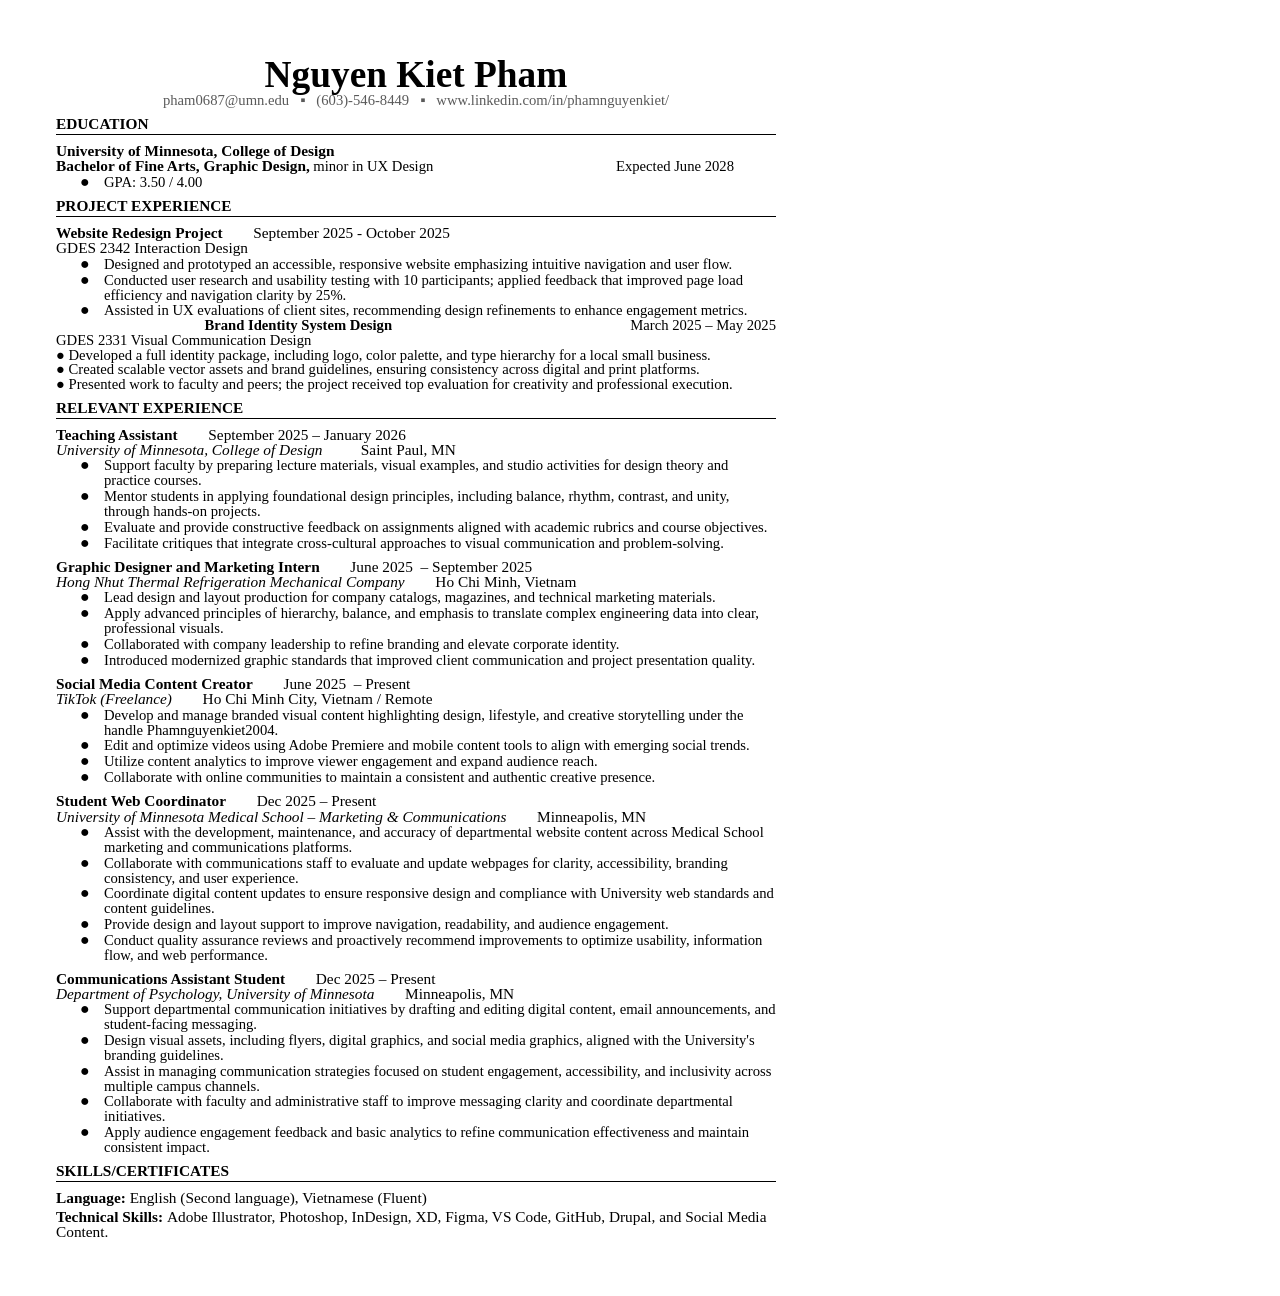
<file: resume/NGUYENKIETPHAMRESUME.docx.html>
<html><head><meta content="text/html; charset=UTF-8" http-equiv="content-type"><style type="text/css">@import url(https://themes.googleusercontent.com/fonts/css?kit=fpjTOVmNbO4Lz34iLyptLUquDBuUUY-j9ALBIXGNogl9Nhe3LgG5MIlIMPk_BV0k);.lst-kix_list_2-6>li:before{content:"\0025cf   "}.lst-kix_list_2-7>li:before{content:"\0025cb   "}ul.lst-kix_list_1-0{list-style-type:none}.lst-kix_list_2-4>li:before{content:"\0025cb   "}.lst-kix_list_2-5>li:before{content:"\0025a0   "}.lst-kix_list_2-8>li:before{content:"\0025a0   "}ul.lst-kix_list_2-8{list-style-type:none}ul.lst-kix_list_1-3{list-style-type:none}ul.lst-kix_list_2-2{list-style-type:none}.lst-kix_list_1-0>li:before{content:"\0025cf   "}ul.lst-kix_list_1-4{list-style-type:none}ul.lst-kix_list_2-3{list-style-type:none}ul.lst-kix_list_1-1{list-style-type:none}ul.lst-kix_list_2-0{list-style-type:none}ul.lst-kix_list_1-2{list-style-type:none}ul.lst-kix_list_2-1{list-style-type:none}ul.lst-kix_list_1-7{list-style-type:none}ul.lst-kix_list_2-6{list-style-type:none}.lst-kix_list_1-1>li:before{content:"o  "}.lst-kix_list_1-2>li:before{content:"\0025aa   "}ul.lst-kix_list_1-8{list-style-type:none}ul.lst-kix_list_2-7{list-style-type:none}ul.lst-kix_list_1-5{list-style-type:none}ul.lst-kix_list_2-4{list-style-type:none}ul.lst-kix_list_1-6{list-style-type:none}ul.lst-kix_list_2-5{list-style-type:none}.lst-kix_list_1-3>li:before{content:"\0025cf   "}.lst-kix_list_1-4>li:before{content:"o  "}.lst-kix_list_1-7>li:before{content:"o  "}.lst-kix_list_1-5>li:before{content:"\0025aa   "}.lst-kix_list_1-6>li:before{content:"\0025cf   "}li.li-bullet-0:before{margin-left:-18pt;white-space:nowrap;display:inline-block;min-width:18pt}.lst-kix_list_2-0>li:before{content:"\0025cf   "}.lst-kix_list_2-1>li:before{content:"\0025cb   "}.lst-kix_list_1-8>li:before{content:"\0025aa   "}.lst-kix_list_2-2>li:before{content:"\0025a0   "}.lst-kix_list_2-3>li:before{content:"\0025cf   "}ol{margin:0;padding:0}table td,table th{padding:0}.c12{padding-top:6pt;border-bottom-color:#000000;border-bottom-width:1pt;padding-bottom:2pt;line-height:1.0;border-bottom-style:solid;orphans:2;widows:2;text-align:left}.c4{margin-left:36pt;padding-top:0pt;padding-left:0pt;padding-bottom:0pt;line-height:1.0;orphans:2;widows:2;text-align:left}.c1{color:#000000;font-weight:400;text-decoration:none;vertical-align:baseline;font-size:11.5pt;font-family:"Calibri";font-style:normal}.c21{padding-top:3pt;padding-bottom:0pt;line-height:1.0;orphans:2;widows:2;text-align:left}.c5{padding-top:0pt;padding-bottom:0pt;line-height:1.0;orphans:2;widows:2;text-align:left}.c20{padding-top:6pt;padding-bottom:0pt;line-height:1.0;orphans:2;widows:2;text-align:left}.c16{padding-top:0pt;padding-bottom:0pt;line-height:1.0;orphans:2;widows:2;text-align:center}.c22{padding-top:0pt;padding-bottom:0pt;line-height:1.0;orphans:2;widows:2;text-align:right}.c3{font-weight:400;text-decoration:none;vertical-align:baseline;font-family:"Calibri";font-style:normal}.c9{text-decoration:none;vertical-align:baseline;font-family:"Calibri";font-style:normal}.c14{font-size:10pt;font-weight:400;font-family:"Open Sans"}.c11{background-color:#ffffff;max-width:540pt;padding:36pt 36pt 36pt 36pt}.c8{font-size:11.5pt;font-style:italic}.c7{padding:0;margin:0}.c6{font-size:11.5pt;font-weight:700}.c15{font-style:italic}.c2{color:#000000}.c19{font-size:12pt}.c13{font-weight:700}.c17{font-size:28pt}.c10{font-size:11.5pt}.c0{font-size:11pt}.c18{color:#5a5a5a}.title{padding-top:24pt;color:#000000;font-weight:700;font-size:36pt;padding-bottom:6pt;font-family:"Calibri";line-height:1.0;page-break-after:avoid;orphans:2;widows:2;text-align:left}.subtitle{padding-top:18pt;color:#666666;font-size:24pt;padding-bottom:4pt;font-family:"Georgia";line-height:1.0;page-break-after:avoid;font-style:italic;orphans:2;widows:2;text-align:left}li{color:#000000;font-size:12pt;font-family:"Calibri"}p{margin:0;color:#000000;font-size:12pt;font-family:"Calibri"}h1{padding-top:24pt;color:#000000;font-weight:700;font-size:24pt;padding-bottom:6pt;font-family:"Calibri";line-height:1.0;page-break-after:avoid;orphans:2;widows:2;text-align:left}h2{padding-top:18pt;color:#000000;font-weight:700;font-size:18pt;padding-bottom:4pt;font-family:"Calibri";line-height:1.0;page-break-after:avoid;orphans:2;widows:2;text-align:left}h3{padding-top:14pt;color:#000000;font-weight:700;font-size:14pt;padding-bottom:4pt;font-family:"Calibri";line-height:1.0;page-break-after:avoid;orphans:2;widows:2;text-align:left}h4{padding-top:12pt;color:#000000;font-weight:700;font-size:12pt;padding-bottom:2pt;font-family:"Calibri";line-height:1.0;page-break-after:avoid;orphans:2;widows:2;text-align:left}h5{padding-top:11pt;color:#000000;font-weight:700;font-size:11pt;padding-bottom:2pt;font-family:"Calibri";line-height:1.0;page-break-after:avoid;orphans:2;widows:2;text-align:left}h6{padding-top:10pt;color:#000000;font-weight:700;font-size:10pt;padding-bottom:2pt;font-family:"Calibri";line-height:1.0;page-break-after:avoid;orphans:2;widows:2;text-align:left}</style></head><body class="c11 doc-content"><p class="c16"><span class="c13 c17">Nguyen Kiet Pham</span></p><p class="c16"><span class="c0 c18">pham0687@umn.edu &nbsp; &#9642; &nbsp; (603)-546-8449 &nbsp; &#9642; &nbsp; www.linkedin.com/in/phamnguyenkiet/</span></p><p class="c12"><span class="c9 c6 c2">EDUCATION</span></p><p class="c20"><span class="c9 c6 c2">University of Minnesota, College of Design&nbsp;&nbsp;&nbsp;&nbsp;&nbsp;&nbsp;&nbsp;&nbsp;&nbsp;&nbsp;&nbsp;&nbsp;&nbsp;&nbsp;&nbsp;&nbsp;&nbsp;&nbsp;&nbsp;&nbsp;&nbsp;&nbsp;&nbsp;&nbsp; &nbsp; &nbsp;&nbsp;&nbsp;&nbsp;&nbsp;&nbsp;&nbsp;&nbsp;&nbsp; &nbsp;</span></p><p class="c5"><span class="c6">Bachelor of Fine Arts, Graphic Design,</span><span class="c14">&nbsp;</span><span class="c0">minor in UX Design</span><span class="c0 c15">&nbsp;&nbsp;&nbsp;&nbsp;&nbsp;&nbsp;&nbsp;&nbsp;</span><span class="c8">&nbsp;&nbsp;&nbsp;&nbsp;&nbsp;&nbsp;&nbsp;&nbsp;</span><span class="c6">&nbsp;</span><span class="c8">&nbsp;&nbsp;&nbsp;&nbsp;&nbsp;&nbsp;&nbsp;&nbsp;&nbsp;&nbsp;&nbsp;&nbsp;&nbsp;&nbsp;&nbsp;&nbsp;&nbsp;&nbsp;&nbsp;&nbsp;&nbsp;&nbsp;&nbsp;&nbsp;&nbsp; &nbsp; &nbsp; &nbsp;</span><span class="c3 c2 c0">Expected June 2028</span></p><ul class="c7 lst-kix_list_1-0 start"><li class="c4 li-bullet-0"><span class="c0 c2">GPA: </span><span class="c0">3.50</span><span class="c3 c2 c0">&nbsp;/ 4.00</span></li></ul><p class="c12"><span class="c9 c6 c2">PROJECT EXPERIENCE</span></p><p class="c20"><span class="c6">Website Redesign Project&nbsp;&nbsp;&nbsp;&nbsp;&nbsp;&nbsp;&nbsp;&nbsp;</span><span class="c1">September 2025 - October 2025</span></p><p class="c5"><span class="c10">GDES 2342 Interaction Design</span><span class="c8">&nbsp;&nbsp;&nbsp;&nbsp;&nbsp;&nbsp;&nbsp;&nbsp;</span></p><ul class="c7 lst-kix_list_2-0 start"><li class="c4 li-bullet-0"><span class="c0">Designed and prototyped an accessible, responsive website emphasizing intuitive navigation and user flow.</span></li><li class="c4 li-bullet-0"><span class="c0">Conducted user research and usability testing with 10 participants; applied feedback that improved page load efficiency and navigation clarity by 25%.</span></li><li class="c4 li-bullet-0"><span class="c3 c2 c0">Assisted in UX evaluations of client sites, recommending design refinements to enhance engagement metrics.</span></li></ul><p class="c22"><span class="c13 c0">Brand Identity System Design &nbsp; &nbsp; &nbsp; &nbsp; &nbsp; &nbsp; &nbsp; &nbsp; &nbsp; &nbsp; &nbsp; &nbsp; &nbsp; &nbsp; &nbsp; &nbsp; &nbsp; &nbsp; &nbsp; &nbsp; &nbsp; &nbsp; &nbsp; &nbsp; &nbsp; &nbsp; &nbsp; &nbsp;&nbsp;&nbsp;&nbsp;&nbsp;&nbsp;&nbsp;&nbsp;&nbsp;</span><span class="c3 c2 c0">&nbsp;March 2025 &ndash; May 2025</span></p><p class="c5"><span class="c3 c2 c0">GDES 2331 Visual Communication Design</span></p><p class="c5"><span class="c3 c2 c0">&#9679; Developed a full identity package, including logo, color palette, and type hierarchy for a local small business.</span></p><p class="c5"><span class="c3 c2 c0">&#9679; Created scalable vector assets and brand guidelines, ensuring consistency across digital and print platforms.</span></p><p class="c5"><span class="c3 c2 c0">&#9679; Presented work to faculty and peers; the project received top evaluation for creativity and professional execution. </span></p><p class="c12"><span class="c6 c2 c9">RELEVANT EXPERIENCE</span></p><p class="c20"><span class="c6">Teaching Assistant</span><span class="c1">&nbsp;&nbsp;&nbsp;&nbsp;&nbsp;&nbsp;&nbsp;&nbsp;September 2025 &ndash; January 2026</span></p><p class="c5"><span class="c8">University of Minnesota, College of Design</span><span class="c1">&nbsp;&nbsp;&nbsp;&nbsp;&nbsp;&nbsp;&nbsp;&nbsp;&nbsp; Saint Paul, MN</span></p><ul class="c7 lst-kix_list_2-0"><li class="c4 li-bullet-0"><span class="c3 c2 c0">Support faculty by preparing lecture materials, visual examples, and studio activities for design theory and practice courses.</span></li><li class="c4 li-bullet-0"><span class="c3 c2 c0">Mentor students in applying foundational design principles, including balance, rhythm, contrast, and unity, through hands-on projects.</span></li><li class="c4 li-bullet-0"><span class="c3 c2 c0">Evaluate and provide constructive feedback on assignments aligned with academic rubrics and course objectives.</span></li><li class="c4 li-bullet-0"><span class="c0">Facilitate critiques that integrate cross-cultural approaches to visual communication and problem-solving.</span><span class="c2 c13 c0">&nbsp;&nbsp;&nbsp;&nbsp;&nbsp;&nbsp;&nbsp;&nbsp;</span></li></ul><p class="c20"><span class="c6">Graphic Designer and Marketing Intern</span><span class="c1">&nbsp;&nbsp;&nbsp;&nbsp;&nbsp;&nbsp;&nbsp;&nbsp;June 2025 &nbsp;&ndash; September 2025</span></p><p class="c5"><span class="c8">Hong Nhut Thermal Refrigeration Mechanical Company</span><span class="c10">&nbsp;&nbsp;&nbsp;&nbsp;&nbsp;&nbsp;&nbsp;&nbsp;Ho Chi Minh, Vietnam</span></p><ul class="c7 lst-kix_list_2-0"><li class="c4 li-bullet-0"><span class="c0">Lead design and layout production for company catalogs, magazines, and technical marketing materials.</span></li><li class="c4 li-bullet-0"><span class="c0">Apply advanced principles of hierarchy, balance, and emphasis to translate complex engineering data into clear, professional visuals.</span></li><li class="c4 li-bullet-0"><span class="c0">Collaborated with company leadership to refine branding and elevate corporate identity.</span></li><li class="c4 li-bullet-0"><span class="c0">Introduced modernized graphic standards that improved client communication and project presentation quality.</span></li></ul><p class="c20"><span class="c6">Social Media Content Creator</span><span class="c1">&nbsp;&nbsp;&nbsp;&nbsp;&nbsp;&nbsp;&nbsp;&nbsp;June 2025 &nbsp;&ndash; Present</span></p><p class="c5"><span class="c8">TikTok (Freelance)</span><span class="c10">&nbsp;&nbsp;&nbsp;&nbsp;&nbsp;&nbsp;&nbsp;&nbsp;Ho Chi Minh City, Vietnam / Remote</span></p><ul class="c7 lst-kix_list_2-0"><li class="c4 li-bullet-0"><span class="c0">Develop and manage branded visual content highlighting design, lifestyle, and creative storytelling under the handle Phamnguyenkiet2004.</span></li><li class="c4 li-bullet-0"><span class="c0">Edit and optimize videos using Adobe Premiere and mobile content tools to align with emerging social trends.</span></li><li class="c4 li-bullet-0"><span class="c0">Utilize content analytics to improve viewer engagement and expand audience reach.</span></li><li class="c4 li-bullet-0"><span class="c3 c2 c0">Collaborate with online communities to maintain a consistent and authentic creative presence.</span></li></ul><p class="c20"><span class="c6">Student Web Coordinator</span><span class="c1">&nbsp;&nbsp;&nbsp;&nbsp;&nbsp;&nbsp;&nbsp;&nbsp;Dec 2025 &ndash; Present</span></p><p class="c5"><span class="c8">University of Minnesota Medical School &ndash; Marketing &amp; Communications</span><span class="c10">&nbsp;&nbsp;&nbsp;&nbsp;&nbsp;&nbsp;&nbsp;&nbsp;Minneapolis, MN</span></p><ul class="c7 lst-kix_list_2-0"><li class="c4 li-bullet-0"><span class="c3 c2 c0">Assist with the development, maintenance, and accuracy of departmental website content across Medical School marketing and communications platforms.</span></li><li class="c4 li-bullet-0"><span class="c3 c2 c0">Collaborate with communications staff to evaluate and update webpages for clarity, accessibility, branding consistency, and user experience.</span></li><li class="c4 li-bullet-0"><span class="c3 c2 c0">Coordinate digital content updates to ensure responsive design and compliance with University web standards and content guidelines.</span></li><li class="c4 li-bullet-0"><span class="c3 c2 c0">Provide design and layout support to improve navigation, readability, and audience engagement.</span></li><li class="c4 li-bullet-0"><span class="c3 c2 c0">Conduct quality assurance reviews and proactively recommend improvements to optimize usability, information flow, and web performance.</span></li></ul><p class="c20"><span class="c6">Communications Assistant Student</span><span class="c1">&nbsp;&nbsp;&nbsp;&nbsp;&nbsp;&nbsp;&nbsp;&nbsp;Dec 2025 &ndash; Present</span></p><p class="c5"><span class="c8">Department of Psychology, University of Minnesota</span><span class="c10">&nbsp;&nbsp;&nbsp;&nbsp;&nbsp;&nbsp;&nbsp;&nbsp;Minneapolis, MN</span></p><ul class="c7 lst-kix_list_2-0"><li class="c4 li-bullet-0"><span class="c3 c2 c0">Support departmental communication initiatives by drafting and editing digital content, email announcements, and student-facing messaging.</span></li><li class="c4 li-bullet-0"><span class="c3 c2 c0">Design visual assets, including flyers, digital graphics, and social media graphics, aligned with the University&#39;s branding guidelines.</span></li><li class="c4 li-bullet-0"><span class="c3 c2 c0">Assist in managing communication strategies focused on student engagement, accessibility, and inclusivity across multiple campus channels.</span></li><li class="c4 li-bullet-0"><span class="c3 c2 c0">Collaborate with faculty and administrative staff to improve messaging clarity and coordinate departmental initiatives.</span></li><li class="c4 li-bullet-0"><span class="c3 c2 c0">Apply audience engagement feedback and basic analytics to refine communication effectiveness and maintain consistent impact.</span></li></ul><p class="c12"><span class="c9 c6 c2">SKILLS/CERTIFICATES</span></p><p class="c20"><span class="c6">Language: </span><span class="c1">English (Second language), Vietnamese (Fluent)</span></p><p class="c21" id="h.erkvergcebta"><span class="c6">Technical Skills: </span><span class="c1">Adobe Illustrator, Photoshop, InDesign, XD, Figma, VS Code, GitHub, Drupal, and Social Media Content.</span></p></body></html>
</file>
